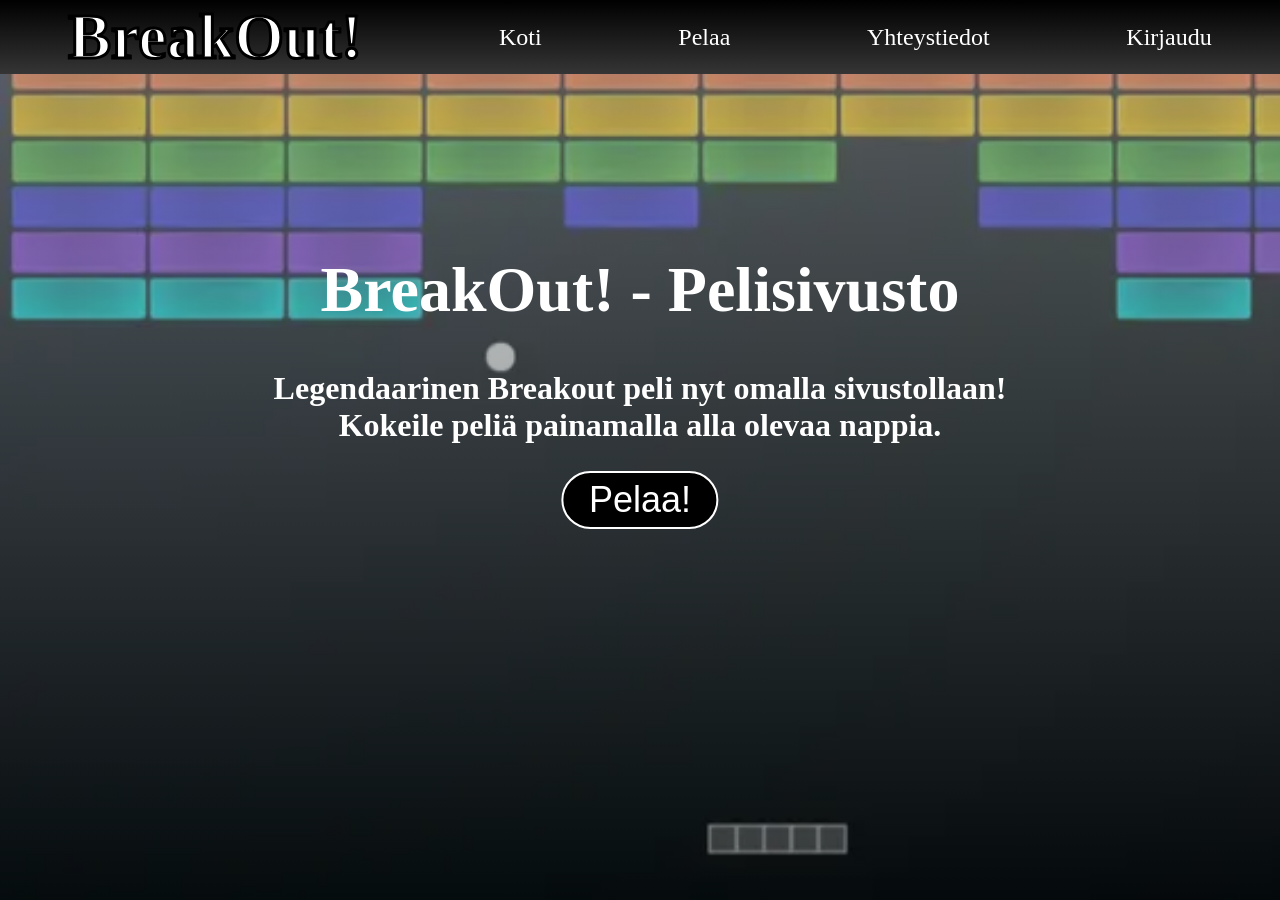
<file: index.html>
<!DOCTYPE html>
<html lang="en">
<head>
    <meta charset="UTF-8">
    <meta name="viewport" content="width=device-width, initial-scale=1.0">
    <link rel="stylesheet" href="styles.css">
    <title>PeliSivusto</title>
</head>
<body>




 <!--NavBaari Alkaa-->
    <nav>
        <h3>BreakOut!</h3>

        <a href="index.html">
            Koti
        </a>

        <a href="peli.html"> 
            Pelaa
        </a>

        <a href="contact.html">
            Yhteystiedot
        </a>

        <a href="login.html">
            Kirjaudu
        </a>
    </nav>
    <!--NavBaari Loppuu-->

<!--Main sisältö alkaa-->

 <div id="taustaKuva"></div>
    <h1>BreakOut! - Pelisivusto</h1>

    <h2>Legendaarinen Breakout peli nyt omalla sivustollaan! <br> Kokeile peliä painamalla alla olevaa nappia.</h2>

  <div id="buttonWrap"></div>
  <a href="peli.html">
    <button id="pelaaNappi">Pelaa!</button>
    </a>
  </div>
<!--Main sisältö loppuu-->
    
</body>
</html>
</file>
<file: styles.css>
body {
    background-color: black;
    margin: 0;
    background-image: linear-gradient(rgba(167, 167, 167, 0.5), rgba(0, 0, 0, 0.5)), url("kuvat/tausta.png");
    background-repeat: no-repeat;
    background-attachment: fixed;
    background-size: cover;
}

nav {
    background: linear-gradient(rgb(0, 0, 0), rgb(53, 53, 53));
    display: flex;
    justify-content:space-around;
    align-items: center;
    
}

a {
    text-decoration: none;
    font-size: 150%;
    color: white;
}

a:hover {
    color: rgb(156, 156, 156);
}

a:active {
    color: rgb(106, 106, 106);
}

h3 {
    font-size: 400%;
    padding: 0 0;
    margin: 0 0;
    color: white;
    -webkit-text-stroke: 3px rgb(0, 0, 0);
}

h1 {
    color: white;
    font-size: 400%;
    text-align: center;
    margin-top: 14%;
}

h2 {
    color: white;
    font-size: 200%;
    text-align: center;
}

h4 {
    color: white;
    text-align: center;
    font-size: 200%;
}

#pelaaNappi {
    font-size: 150%;
    padding: 0.5% 2%;
    position: absolute;
    left: 50%;
    transform: translate(-50%, 0%);

    color: white;
    background-color: black;
    border: none;
    border-radius: 50px;
    border: 2px solid white;
    cursor: pointer;

    transition: background-color 0.3s ease-in-out;
       
}

#pelaaNappi:hover {
    background-color: rgb(55, 55, 55);
}

#buttonWrap {
    position: absolute;
    text-align: center;
}
</file>
